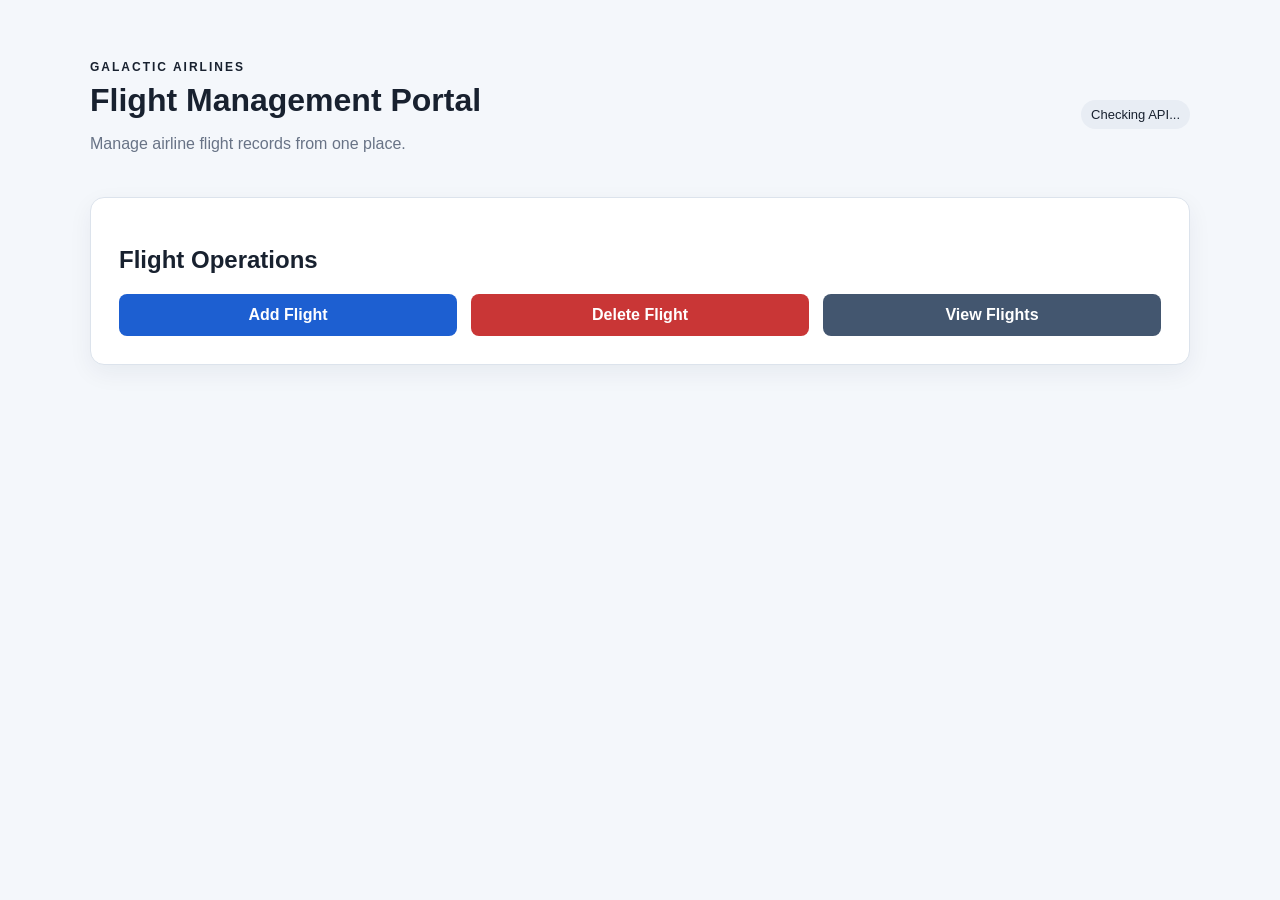
<file: index.html>
<!DOCTYPE html>
<html lang="en">
<head>
<meta charset="UTF-8"><meta name="viewport" content="width=device-width, initial-scale=1.0">
<title>Galactic Airlines - Flight Management</title><link rel="stylesheet" href="style.css">
</head>
<body>
<main class="container">
<header class="header"><div><p class="eyebrow">GALACTIC AIRLINES</p>
<h1>Flight Management Portal</h1><p class="subtitle">Manage airline flight records from one place.</p></div>
<span id="apiStatus" class="status">Checking API...</span></header>
<section class="card actions"><h2>Flight Operations</h2>
<div class="button-grid">
<a class="button primary" href="add_flight.html">Add Flight</a>
<a class="button danger" href="delete_flight.html">Delete Flight</a>
<a class="button secondary" href="fetch_flights.html">View Flights</a>
</div></section></main>
<script src="script.js"></script>
</body></html>
</file>
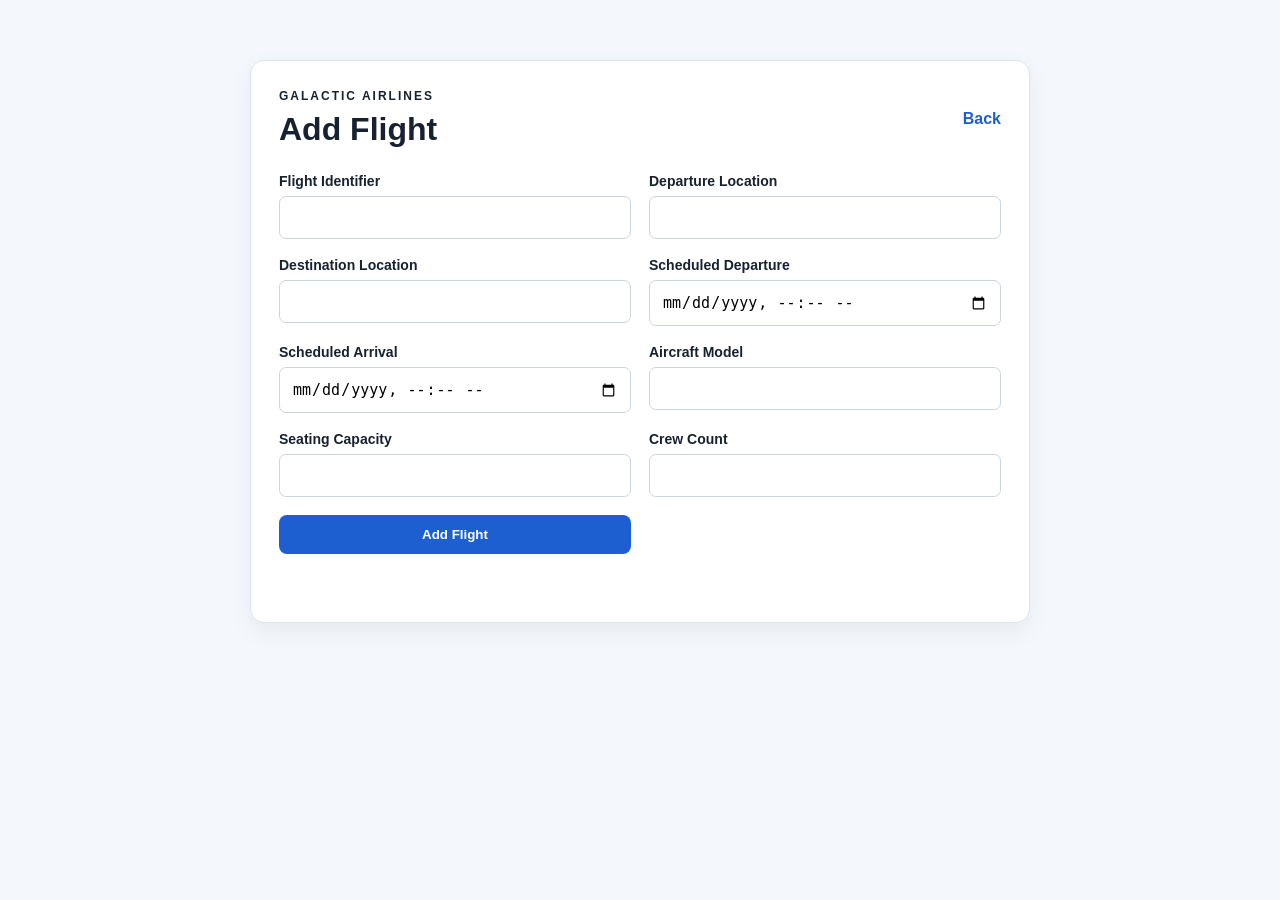
<file: add_flight.html>
<!DOCTYPE html>
<html lang="en"><head><meta charset="UTF-8"><meta name="viewport" content="width=device-width, initial-scale=1.0">
<title>Add Flight - Galactic Airlines</title><link rel="stylesheet" href="style.css"></head>
<body><main class="container narrow"><section class="card">
<div class="page-heading"><div><p class="eyebrow">GALACTIC AIRLINES</p><h1>Add Flight</h1></div><a class="link" href="index.html">Back</a></div>
<form id="addFlightForm" class="form-grid">
<label>Flight Identifier<input id="flightIdentifier" name="flight_identifier" required maxlength="20"></label>
<label>Departure Location<input id="departureLocation" name="departure_location" required maxlength="100"></label>
<label>Destination Location<input id="destinationLocation" name="destination_location" required maxlength="100"></label>
<label>Scheduled Departure<input id="scheduledDeparture" name="scheduled_departure" type="datetime-local" required></label>
<label>Scheduled Arrival<input id="scheduledArrival" name="scheduled_arrival" type="datetime-local" required></label>
<label>Aircraft Model<input id="aircraftModel" name="aircraft_model" required maxlength="100"></label>
<label>Seating Capacity<input id="seatingCapacity" name="seating_capacity" type="number" min="1" max="1000" required></label>
<label>Crew Count<input id="crewCount" name="crew_count" type="number" min="1" max="100" required></label>
<button class="button primary full" type="submit">Add Flight</button></form>
<p id="message" class="message"></p></section></main><script src="script.js"></script></body></html>
</file>
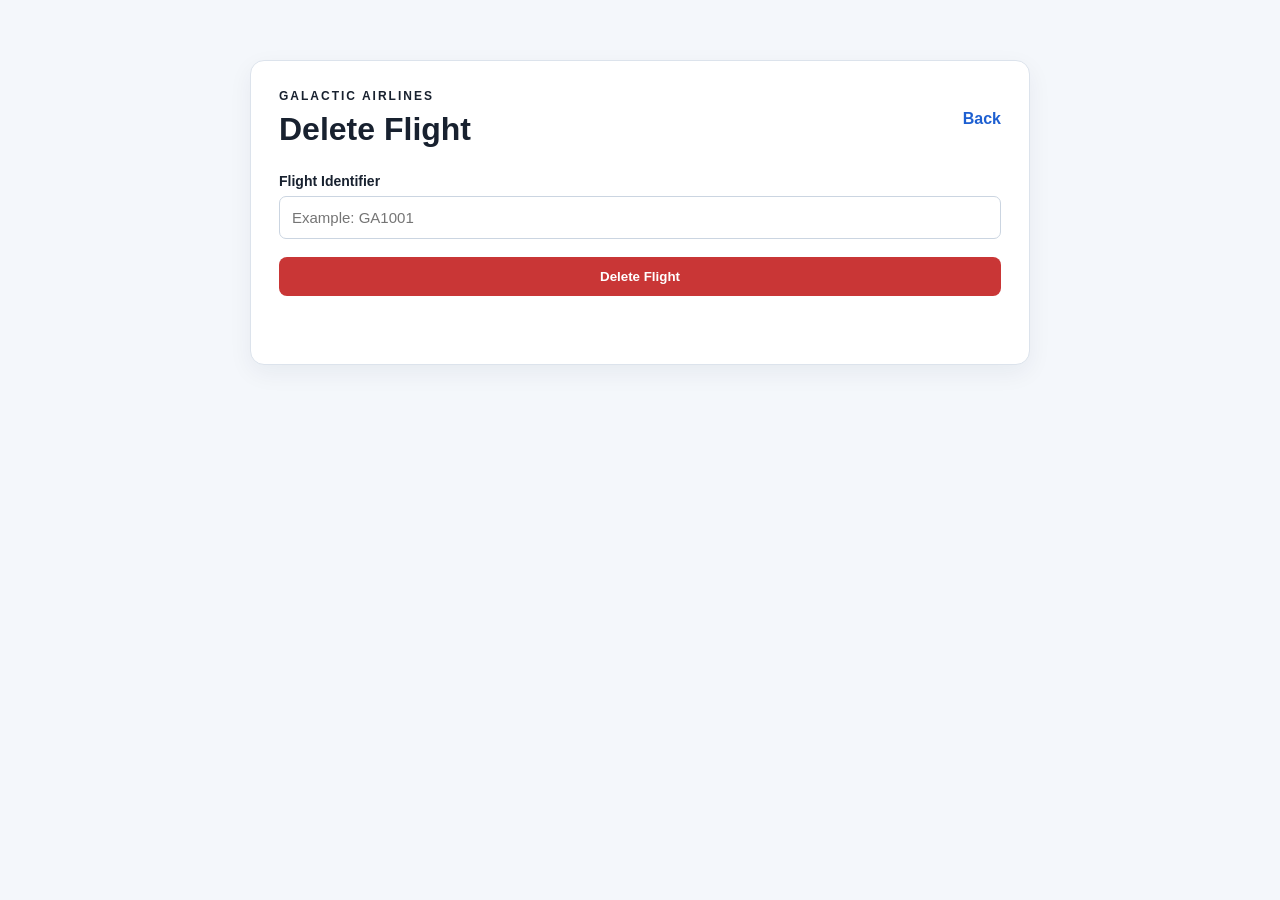
<file: delete_flight.html>
<!DOCTYPE html>
<html lang="en"><head><meta charset="UTF-8"><meta name="viewport" content="width=device-width, initial-scale=1.0">
<title>Delete Flight - Galactic Airlines</title><link rel="stylesheet" href="style.css"></head>
<body><main class="container narrow"><section class="card">
<div class="page-heading"><div><p class="eyebrow">GALACTIC AIRLINES</p><h1>Delete Flight</h1></div><a class="link" href="index.html">Back</a></div>
<form id="deleteFlightForm" class="form-grid single">
<label>Flight Identifier<input id="deleteFlightIdentifier" required maxlength="20" placeholder="Example: GA1001"></label>
<button class="button danger full" type="submit">Delete Flight</button></form>
<p id="message" class="message"></p></section></main><script src="script.js"></script></body></html>
</file>
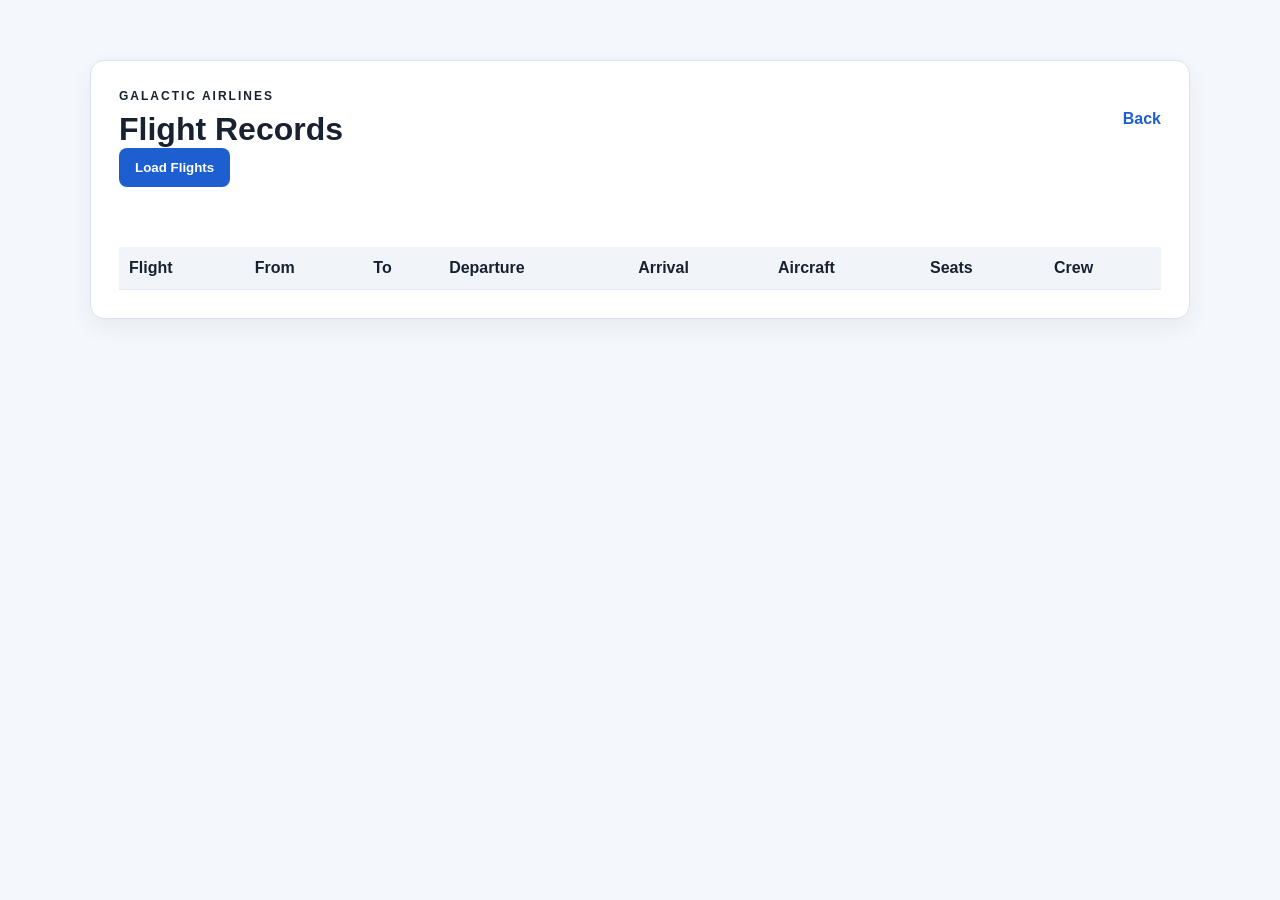
<file: fetch_flights.html>
<!DOCTYPE html>
<html lang="en"><head><meta charset="UTF-8"><meta name="viewport" content="width=device-width, initial-scale=1.0">
<title>Flights - Galactic Airlines</title><link rel="stylesheet" href="style.css"></head>
<body><main class="container wide"><section class="card">
<div class="page-heading"><div><p class="eyebrow">GALACTIC AIRLINES</p><h1>Flight Records</h1></div><a class="link" href="index.html">Back</a></div>
<button class="button primary" id="loadFlights">Load Flights</button><p id="message" class="message"></p>
<div class="table-wrapper"><table><thead><tr><th>Flight</th><th>From</th><th>To</th><th>Departure</th><th>Arrival</th><th>Aircraft</th><th>Seats</th><th>Crew</th></tr></thead>
<tbody id="flightsTableBody"></tbody></table></div></section></main><script src="script.js"></script></body></html>
</file>
<file: style.css>
*{box-sizing:border-box}body{margin:0;font-family:Arial,sans-serif;background:#f4f7fb;color:#18212f}
.container{width:min(1100px,92%);margin:60px auto}.narrow{max-width:780px}.wide{max-width:1400px}
.header,.page-heading{display:flex;justify-content:space-between;gap:20px;align-items:center}
.card{background:#fff;border:1px solid #dce3ec;border-radius:14px;padding:28px;box-shadow:0 8px 24px rgba(20,40,70,.06)}
.actions{margin-top:28px}.eyebrow{margin:0 0 8px;font-size:12px;letter-spacing:2px;font-weight:700}
h1{margin:0;font-size:32px}.subtitle{color:#687386}.button-grid{display:grid;grid-template-columns:repeat(3,1fr);gap:14px}
.button{display:inline-block;border:0;border-radius:8px;padding:12px 16px;text-align:center;text-decoration:none;cursor:pointer;font-weight:700;background:#e8edf4;color:#18212f}
.primary{background:#1d5fd1;color:white}.secondary{background:#43566f;color:white}.danger{background:#c93636;color:white}.full{width:100%}
.link{color:#1d5fd1;text-decoration:none;font-weight:700}.form-grid{display:grid;grid-template-columns:1fr 1fr;gap:18px;margin-top:25px}.form-grid.single{grid-template-columns:1fr}
label{display:flex;flex-direction:column;gap:7px;font-weight:700;font-size:14px}input{width:100%;padding:12px;border:1px solid #cbd5e1;border-radius:7px;font-size:15px}
.message{min-height:22px;margin:18px 0 0;font-weight:700}.status{padding:7px 10px;border-radius:20px;background:#e8edf4;font-size:13px}
.table-wrapper{overflow-x:auto;margin-top:20px}table{width:100%;border-collapse:collapse;min-width:950px}th,td{border-bottom:1px solid #e2e8f0;padding:12px 10px;text-align:left}th{background:#f1f5f9}
@media(max-width:720px){.container{margin:25px auto}.button-grid,.form-grid{grid-template-columns:1fr}.header,.page-heading{align-items:flex-start;flex-direction:column}}
</file>
